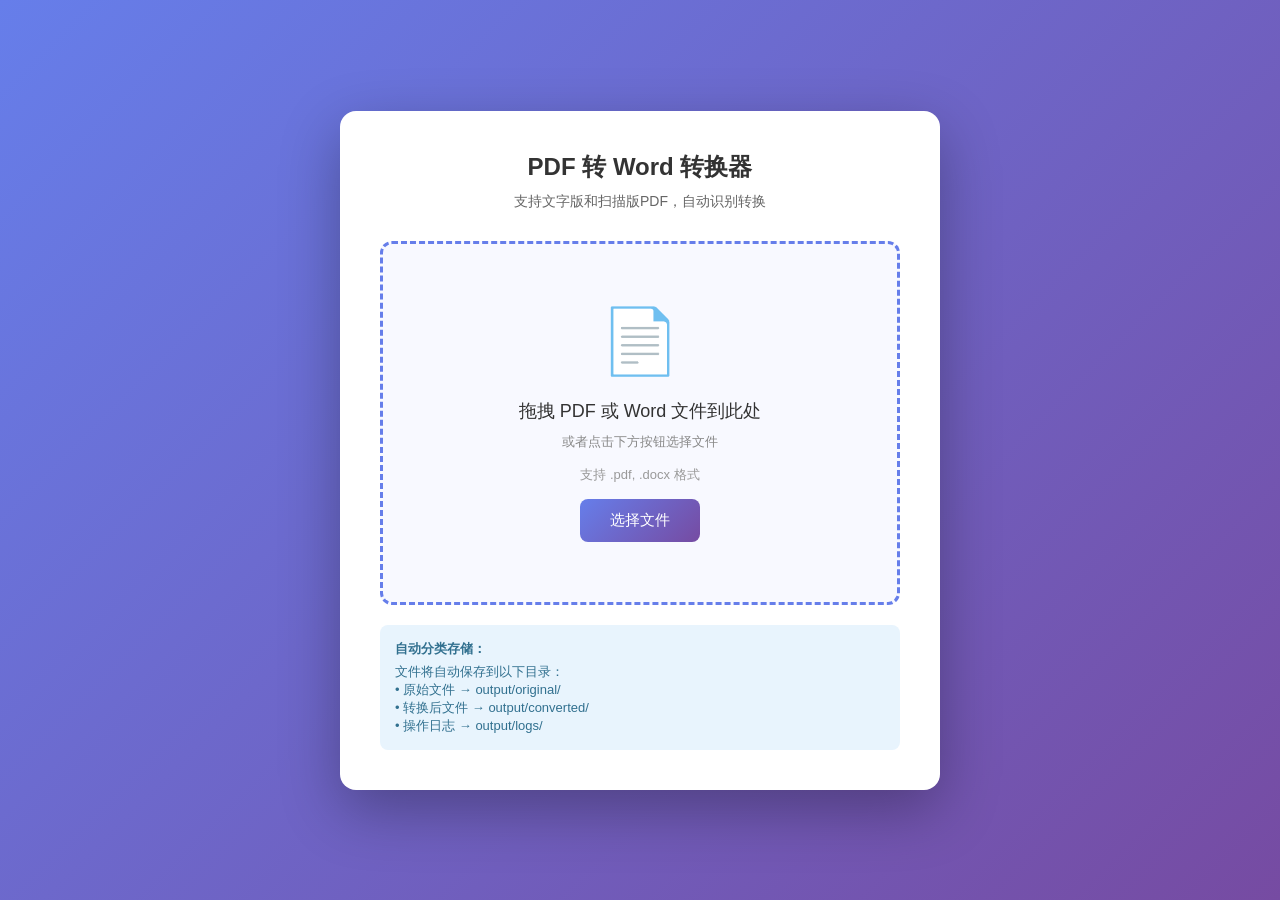
<file: pdf_to_word/index.html>
<!DOCTYPE html>
<html lang="zh-CN">
<head>
    <meta charset="UTF-8">
    <meta name="viewport" content="width=device-width, initial-scale=1.0">
    <title>PDF to Word Converter</title>
    <style>
        * {
            margin: 0;
            padding: 0;
            box-sizing: border-box;
        }
        body {
            font-family: -apple-system, BlinkMacSystemFont, "Segoe UI", Roboto, sans-serif;
            background: linear-gradient(135deg, #667eea 0%, #764ba2 100%);
            min-height: 100vh;
            display: flex;
            justify-content: center;
            align-items: center;
            padding: 20px;
        }
        .container {
            background: white;
            border-radius: 16px;
            box-shadow: 0 20px 60px rgba(0,0,0,0.3);
            padding: 40px;
            max-width: 600px;
            width: 100%;
        }
        h1 {
            text-align: center;
            color: #333;
            margin-bottom: 10px;
            font-size: 24px;
        }
        .subtitle {
            text-align: center;
            color: #666;
            margin-bottom: 30px;
            font-size: 14px;
        }
        .dropzone {
            border: 3px dashed #667eea;
            border-radius: 12px;
            padding: 60px 20px;
            text-align: center;
            cursor: pointer;
            transition: all 0.3s ease;
            background: #f8f9ff;
        }
        .dropzone:hover, .dropzone.dragover {
            background: #f0f2ff;
            border-color: #764ba2;
            transform: scale(1.02);
        }
        .dropzone-icon {
            font-size: 64px;
            margin-bottom: 20px;
        }
        .dropzone-text {
            font-size: 18px;
            color: #333;
            margin-bottom: 10px;
        }
        .dropzone-hint {
            font-size: 13px;
            color: #888;
        }
        .dropzone-or {
            margin: 15px 0;
            color: #999;
            font-size: 13px;
        }
        .btn {
            background: linear-gradient(135deg, #667eea 0%, #764ba2 100%);
            color: white;
            border: none;
            padding: 12px 30px;
            border-radius: 8px;
            font-size: 15px;
            cursor: pointer;
            transition: transform 0.2s;
        }
        .btn:hover {
            transform: translateY(-2px);
        }
        input[type="file"] {
            display: none;
        }
        .status {
            margin-top: 30px;
            padding: 20px;
            background: #f8f9fa;
            border-radius: 8px;
            display: none;
        }
        .status.show {
            display: block;
        }
        .status-title {
            font-weight: bold;
            margin-bottom: 10px;
            color: #333;
        }
        .status-item {
            display: flex;
            justify-content: space-between;
            padding: 8px 0;
            border-bottom: 1px solid #eee;
            font-size: 14px;
        }
        .status-item:last-child {
            border-bottom: none;
        }
        .status-label {
            color: #666;
        }
        .status-value {
            color: #333;
            font-weight: 500;
        }
        .success {
            color: #10b981;
        }
        .error {
            color: #ef4444;
        }
        .info-box {
            margin-top: 20px;
            padding: 15px;
            background: #e8f4fd;
            border-radius: 8px;
            font-size: 13px;
            color: #31708f;
        }
        .info-box strong {
            display: block;
            margin-bottom: 5px;
        }
    </style>
</head>
<body>
    <div class="container">
        <h1>PDF 转 Word 转换器</h1>
        <p class="subtitle">支持文字版和扫描版PDF，自动识别转换</p>

        <div class="dropzone" id="dropzone">
            <div class="dropzone-icon">📄</div>
            <div class="dropzone-text">拖拽 PDF 或 Word 文件到此处</div>
            <div class="dropzone-hint">或者点击下方按钮选择文件</div>
            <div class="dropzone-or">支持 .pdf, .docx 格式</div>
            <button class="btn" id="btnSelect">选择文件</button>
            <input type="file" id="fileInput" accept=".pdf,.doc,.docx">
        </div>

        <div class="status" id="statusBox">
            <div class="status-title">处理状态</div>
            <div class="status-item">
                <span class="status-label">文件名</span>
                <span class="status-value" id="statusFile">-</span>
            </div>
            <div class="status-item">
                <span class="status-label">文件类型</span>
                <span class="status-value" id="statusType">-</span>
            </div>
            <div class="status-item">
                <span class="status-label">处理结果</span>
                <span class="status-value" id="statusResult">-</span>
            </div>
            <div class="status-item">
                <span class="status-label">输出路径</span>
                <span class="status-value" id="statusOutput">-</span>
            </div>
        </div>

        <div class="info-box">
            <strong>自动分类存储：</strong>
            文件将自动保存到以下目录：<br>
            • 原始文件 → output/original/<br>
            • 转换后文件 → output/converted/<br>
            • 操作日志 → output/logs/
        </div>
    </div>

    <script>
        const dropzone = document.getElementById('dropzone');
        const fileInput = document.getElementById('fileInput');
        const btnSelect = document.getElementById('btnSelect');
        const statusBox = document.getElementById('statusBox');

        function showStatus(file, type, result, output, isSuccess) {
            statusBox.classList.add('show');
            document.getElementById('statusFile').textContent = file;
            document.getElementById('statusType').textContent = type;
            document.getElementById('statusResult').textContent = result;
            document.getElementById('statusResult').className = 'status-value ' + (isSuccess ? 'success' : 'error');
            document.getElementById('statusOutput').textContent = output || '-';
        }

        async function uploadFile(file) {
            const ext = file.name.toLowerCase().split('.').pop();
            const typeLabel = ext === 'pdf' ? 'PDF文档' : 'Word文档';

            showStatus(file.name, '上传中...', '处理中', '-', true);

            const formData = new FormData();
            formData.append('file', file);

            try {
                const response = await fetch('/api/upload', {
                    method: 'POST',
                    body: formData
                });

                const data = await response.json();

                if (data.success) {
                    if (data.type === 'pdf_converted') {
                        showStatus(
                            data.original_file,
                            typeLabel,
                            '转换成功 ✓',
                            data.output_path || data.converted_file,
                            true
                        );
                    } else {
                        showStatus(
                            data.original_file,
                            typeLabel,
                            '处理成功 ✓ (Word文档直接检索)',
                            `- (提取${data.text_length}字符)`,
                            true
                        );
                    }
                } else {
                    showStatus(file.name, typeLabel, '处理失败: ' + data.detail, '-', false);
                }
            } catch (error) {
                showStatus(file.name, typeLabel, '网络错误: ' + error.message, '-', false);
            }
        }

        dropzone.addEventListener('dragover', (e) => {
            e.preventDefault();
            dropzone.classList.add('dragover');
        });

        dropzone.addEventListener('dragleave', () => {
            dropzone.classList.remove('dragover');
        });

        dropzone.addEventListener('drop', (e) => {
            e.preventDefault();
            dropzone.classList.remove('dragover');
            const file = e.dataTransfer?.files?.[0];
            if (file) uploadFile(file);
        });

        dropzone.addEventListener('click', () => fileInput.click());
        btnSelect.addEventListener('click', (e) => {
            e.stopPropagation();
            fileInput.click();
        });

        fileInput.addEventListener('change', () => {
            const file = fileInput.files?.[0];
            if (file) uploadFile(file);
            fileInput.value = '';
        });
    </script>
</body>
</html>
</file>
